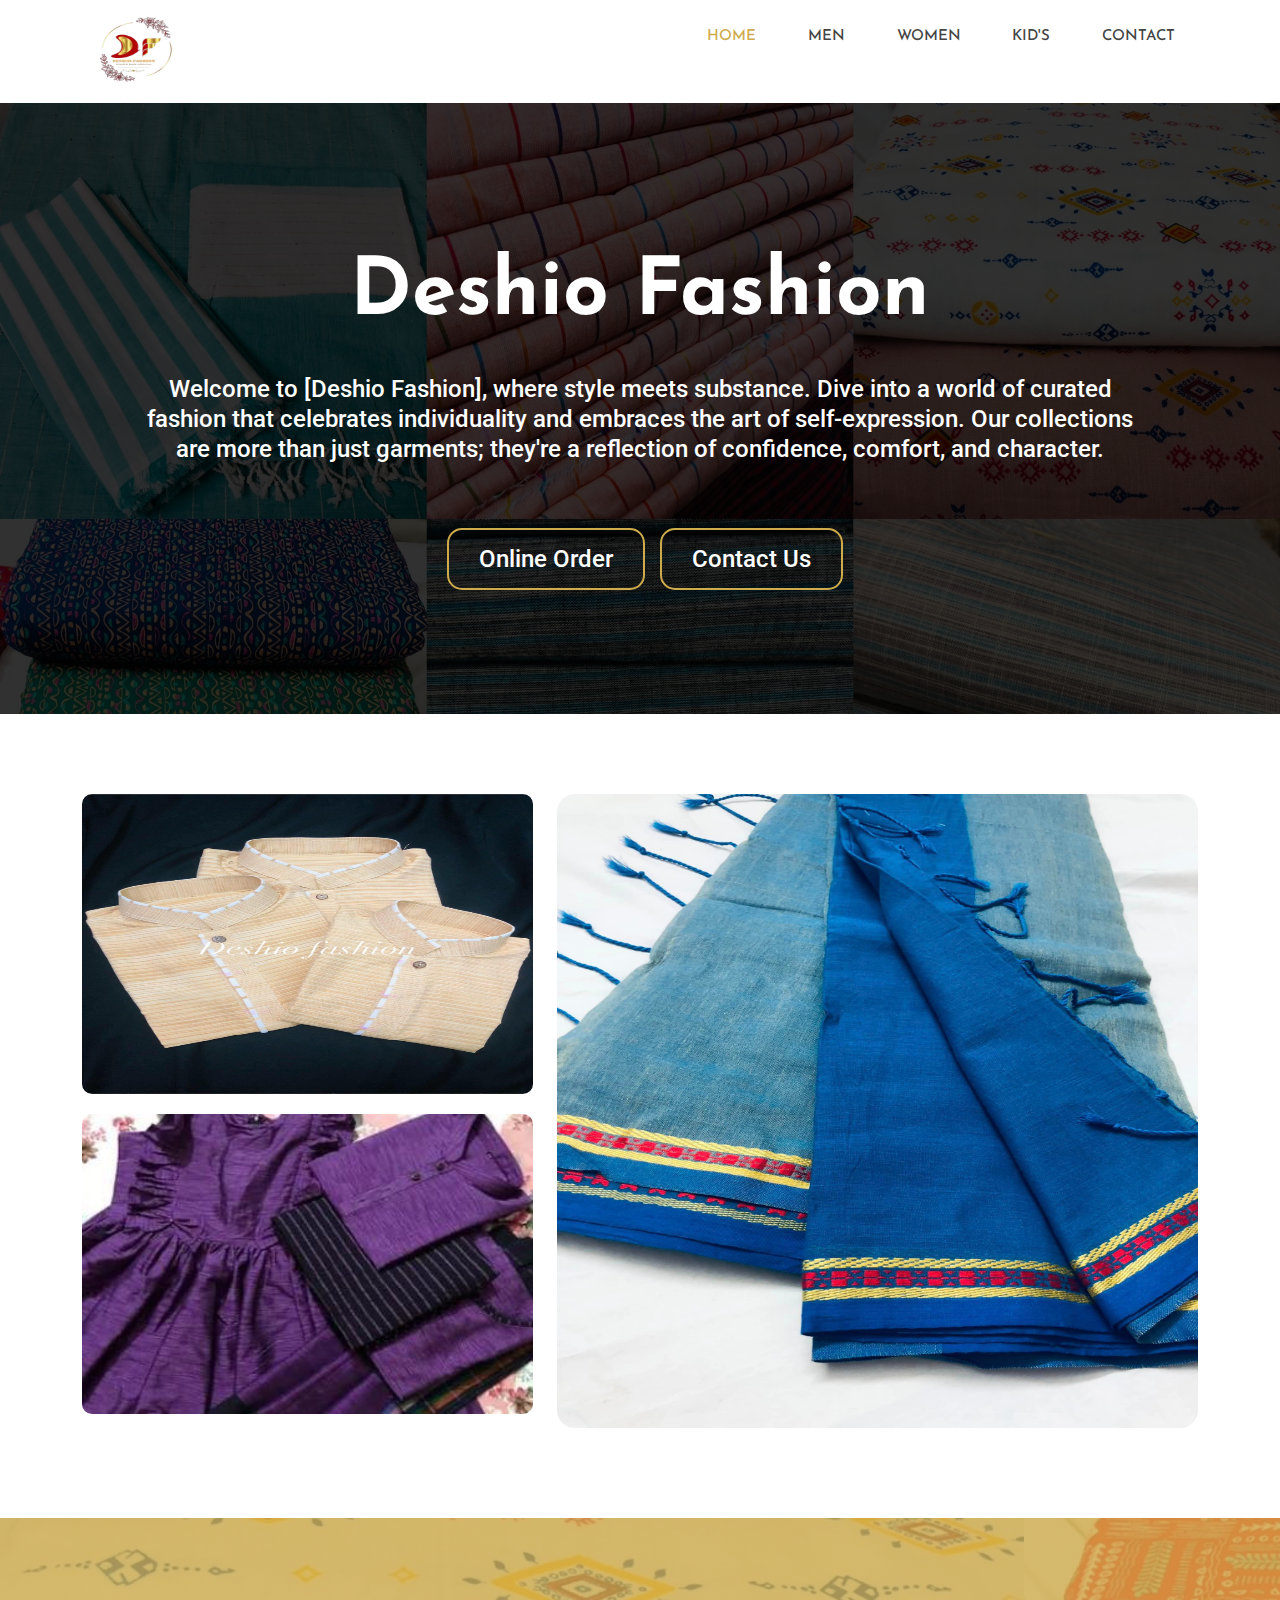
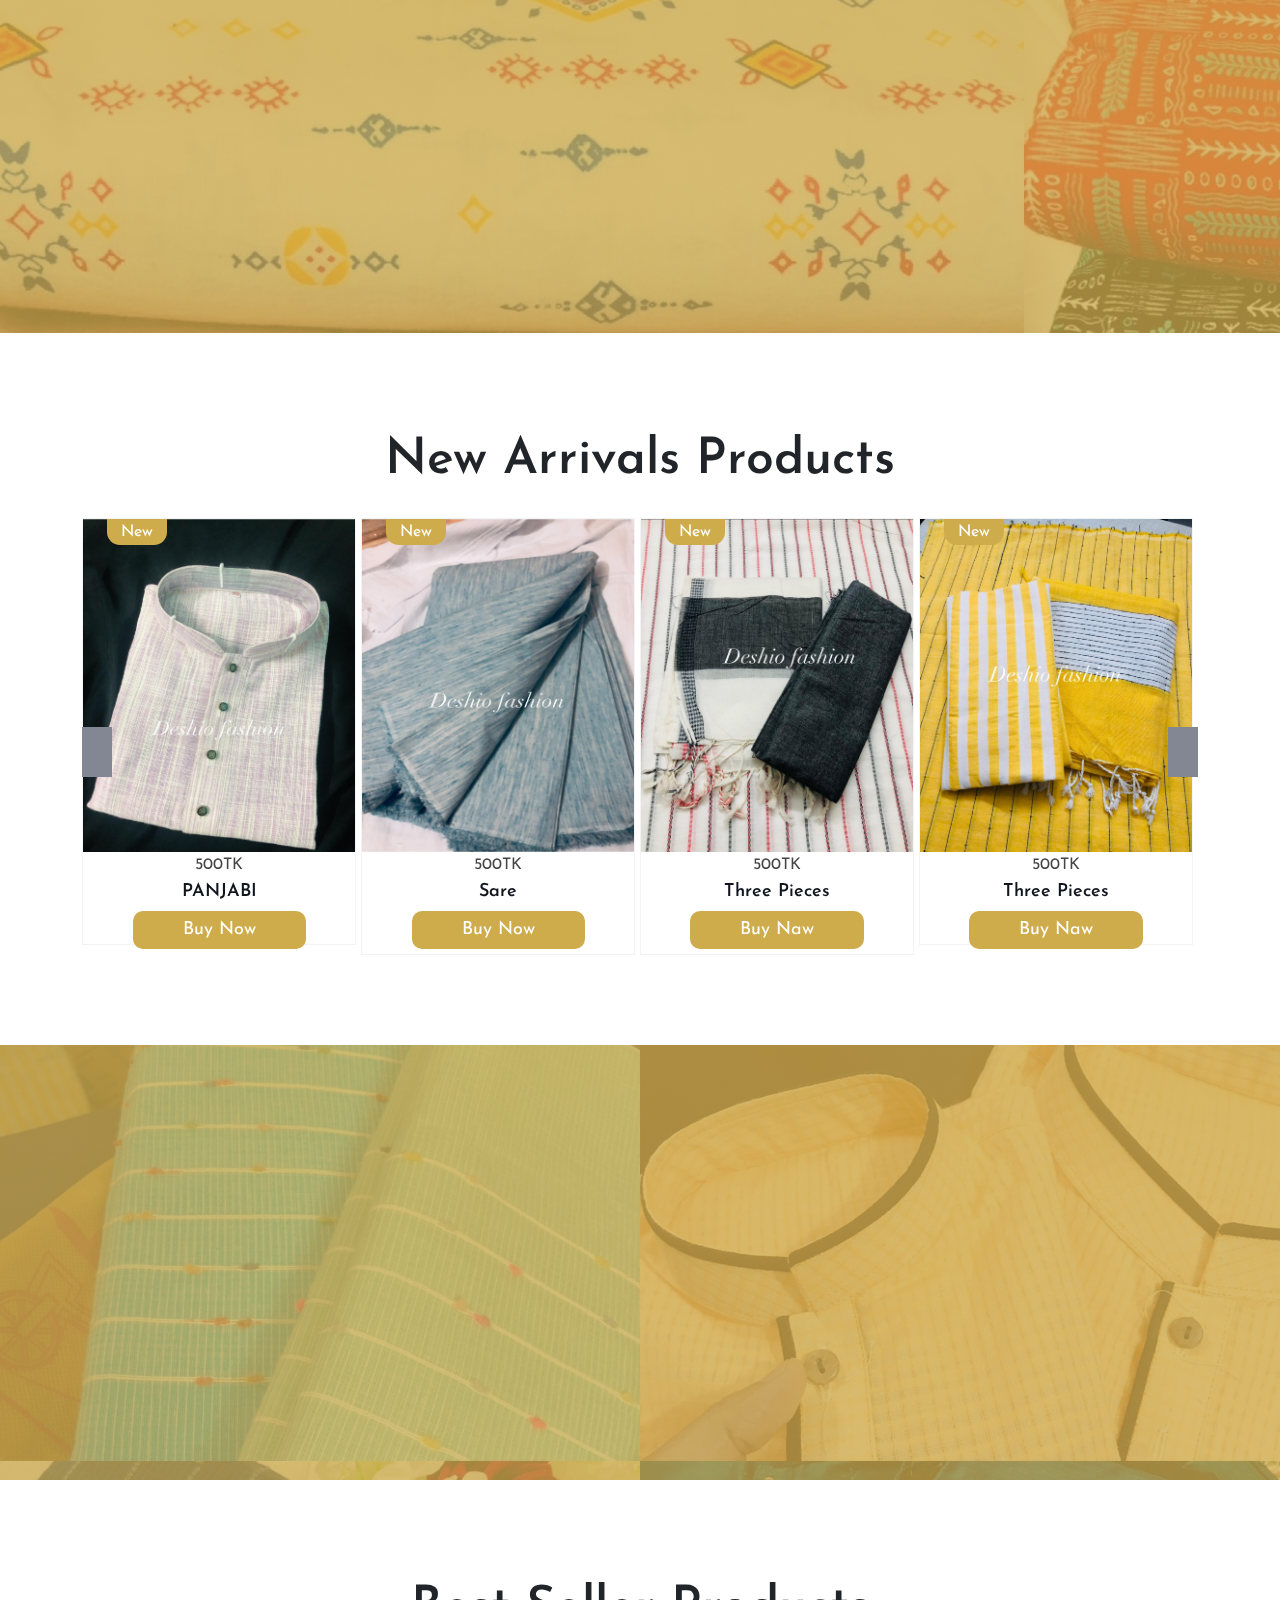
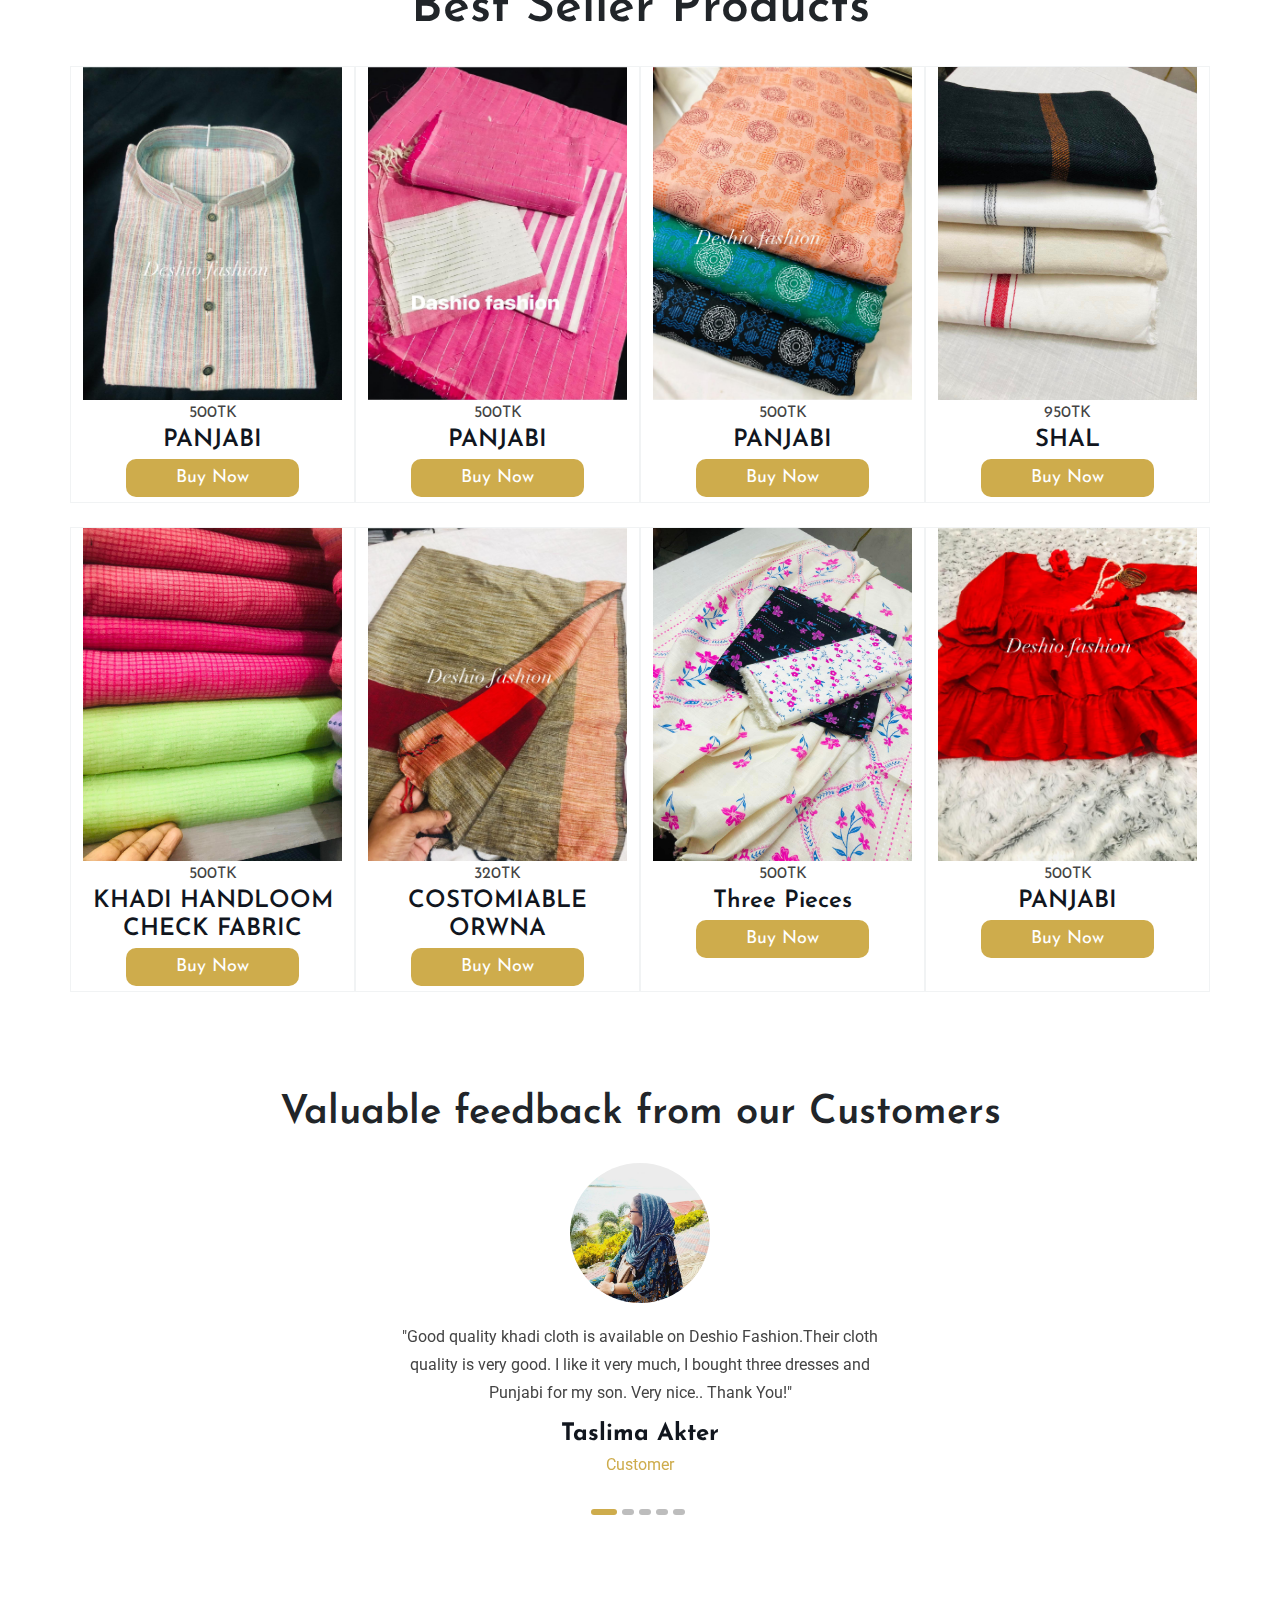
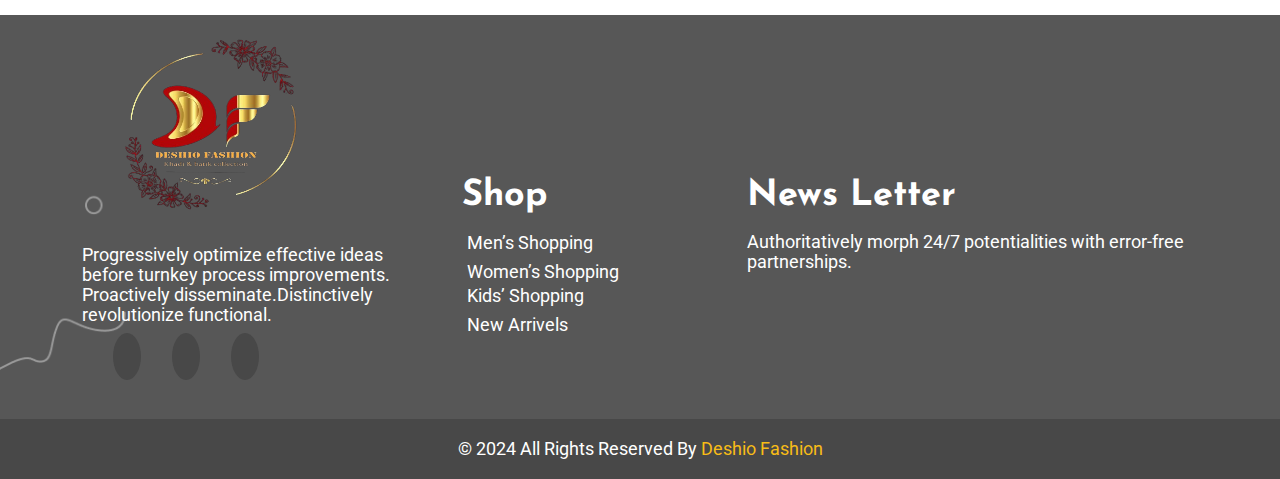
<file: index.html>
<!DOCTYPE html>
<html lang="en">
<head>
    <meta charset="UTF-8">
    <meta name="viewport" content="width=device-width, initial-scale=1.0">
    <meta name="description" content="Description of your website">
    <meta name="keywords" content="keyword1, keyword2, keyword3">
    <meta name="author" content="Deshio fashion">
    <meta property="og:title" content="Deshio fashion ">
    <meta property="og:image" content="URL to image">
    <meta property="og:url" content="URL of the page">
    <meta property="og:type" content="website">
    <meta property="og:description" content="Description">
    <title>Deshio fashion-Home</title>
    <!-- fav icon -->
    <link rel="apple-touch-icon" sizes="180x180" href="/apple-icon-180x180.png">
    <link rel="icon" type="image/png" sizes="192x192"  href="/android-icon-192x192.png">
    <link rel="icon" type="image/png" sizes="32x32" href="/favicon-32x32.png">
    <link rel="icon" type="image/png" sizes="96x96" href="/favicon-96x96.png">
    <link rel="icon" type="image/png" sizes="16x16" href="/favicon-16x16.png">
    <link rel="manifest" href="/manifest.json">
    
    <!-- goole font -->
    <link rel="preconnect" href="https://fonts.googleapis.com">
    <link rel="preconnect" href="https://fonts.gstatic.com" crossorigin>
    <link href="https://fonts.googleapis.com/css2?family=Josefin+Sans:ital,wght@0,400;0,500;0,600;1,700&family=Roboto:wght@300;400;500;700;900&display=swap" rel="stylesheet">

    <!-- font-awsome -->
    <link rel="stylesheet" href="https://cdnjs.cloudflare.com/ajax/libs/font-awesome/6.5.1/css/all.min.css" integrity="sha512-DTOQO9RWCH3ppGqcWaEA1BIZOC6xxalwEsw9c2QQeAIftl+Vegovlnee1c9QX4TctnWMn13TZye+giMm8e2LwA==" crossorigin="anonymous" referrerpolicy="no-referrer" />

    <!--  any css link -->

    <!-- bootstarp css link -->
    <link rel="stylesheet" href="./css/bootstrap.css">
    <!-- aos css link -->
    <link rel="stylesheet" href="./css/aos.css">
    <!-- slick css link -->
    <link rel="stylesheet" href="./css/slick.css">
    <!-- main css link -->
    <link rel="stylesheet" href="./css/main.css">
    <!-- responsive css link  -->
    <link rel="stylesheet" href="./css/responsive.css">
</head>
<body>
    <!-- pre load start -->
    <div class="preload">
        <div class="prebox">
        </div>
      </div> 
      <!-- pre load end -->
    <!-- header section start  -->
    <header>
        <!-- nav-bar start -->
        <nav id="primary_nav" class="navbar navbar-expand-lg">
            <div class="container">
               <div class="b_logo">
                <a href="./index.html"><img src="./img/main-logo.png" alt="" style="height: 87px; width: 107px;"></a>
               </div>
                 <button class="navbar-toggler" data-bs-toggle="collapse" data-bs-target="#primary_menu">
                    <label for="check">
                        <input type="checkbox" id="check"/> 
                        <span></span>
                        <span></span>
                        <span></span>
                      </label>
                 </button>

                 <div id="primary_menu" class="collapse navbar-collapse">
                    <ul>
                        <li><a class="active active_nd" href="./index.html">HOME</a></li>
                        <li><a href="./men.html">MEN</a></li>
                        <li><a href="">WOMEN</a></li>
                        <li><a href="">KID'S</a></li>
                        <li><a href="">CONTACT</a></li>
                    </ul>
                </div>
            </div>
        </nav>
        <!-- nav-bar start -->
    </header>
    <!-- header section end -->

    <!-- main section start -->
    <main>
        <!-- hero section start -->
        <section id="hero">
            
                <div class="hero_slider">
                    <div class="single-item">
                        <div  style="background-image: linear-gradient(rgba(0, 0, 0, 0.8), rgba(0, 0, 0, 0.8)), url(./img/hero-bg-2.jpg);  background-size: cover;">
                            <div class="container">
                                <div class="hero_info col-xs-6">
                                    <h1>Deshio Fashion</h1>
                                    <p>Welcome to [Deshio Fashion], where style meets substance. Dive into a world of curated fashion that celebrates individuality and embraces the art of self-expression. Our collections are more than just garments; they're a reflection of confidence, comfort, and character.</p>
                                </div>
                                <div class="info_btn">
                                    <a href="https://www.facebook.com/deshiofashionbd" target="_blank">Online Order</a>
                                    <a href="#">Contact Us</a>
                                </div>
                            </div>
                        </div>
                    </div>
                    <div class="single-item">
                        <div  style="background-image: linear-gradient(rgba(0, 0, 0, 0.8), rgba(0, 0, 0, 0.8)), url(./img/hero-bg-1.jpg);  background-size: cover;">
                            <div class="container">
                                <div class="hero_info col-xs-6">
                                    <h1>Deshio Fashion</h1>
                                    <p>Welcome to [Deshio Fashion], where style meets substance. Dive into a world of curated fashion that celebrates individuality and embraces the art of self-expression. Our collections are more than just garments; they're a reflection of confidence, comfort, and character.</p>
                                </div>
                                <div class="info_btn">
                                    <a href="https://www.facebook.com/deshiofashionbd" target="_blank">Online Order</a>
                                    <a href="#">Contact Us</a>
                                </div>
                            </div>
                        </div>
                    </div>
                    <div class="single-item">
                        <div  style="background-image: linear-gradient(rgba(0, 0, 0, 0.8), rgba(0, 0, 0, 0.8)), url(./img/hero-bg-4.jpg);  background-size: cover;">
                            <div class="container">
                                <div class="hero_info col-xs-6">
                                    <h1>Deshio Fashion</h1>
                                    <p>Welcome to [Deshio Fashion], where style meets substance. Dive into a world of curated fashion that celebrates individuality and embraces the art of self-expression. Our collections are more than just garments; they're a reflection of confidence, comfort, and character.</p>
                                </div>
                                <div class="info_btn">
                                    <a href="https://www.facebook.com/deshiofashionbd" target="_blank">Online Order</a>
                                    <a href="#">Contact Us</a>
                                </div>
                            </div>
                        </div>
                    </div>
                </div>
                <div class="hero_slider_dots"></div>
        </section>
        <!-- hero section end -->
        <!-- int section start -->
        <section id="int">
            <div class="container">
                <div class="row">
                    <div class="col-lg-5">
                        <div class="int_item">
                            <img src="./img/panjjabi.jpg" alt="" style="width: 100%; height: 300px;">
                            <div class="int_overly">
                                <h4>Men’s Shopping</h4>
                                <a href=""><p>shop Now <i class="fa-solid fa-arrow-right"></i></p></a>
                            </div>
                        </div>
                        <div class="int_item" style="margin-top: 20px;">
                            <img src="./img/fitcher-k.jpg" alt="" style="width: 100%; height: 300px;">
                            <div class="int_overly">
                                <h4> Kids’ Shopping</h4>
                                <a href=""><p>shop Now <i class="fa-solid fa-arrow-right"></i></p></a>
                            </div>
                        </div>
                    </div>
                    <div class="col-lg-7 int_item_nd">
                        <img src="./img/sare.jpg" alt="" style="width: 100%; height: 634px;">
                        <div class="int_overly">
                            <h4>Women’s Shopping</h4>
                            <a href=""><p>shop Now <i class="fa-solid fa-arrow-right"></i></p></a>
                        </div>
                    </div>
                </div>
            </div>
        </section>
        <!-- int section end -->
        <!-- about section start -->
        <section id="about" >
            <div class="container">
                <div class="row">
                    <div class="col-lg-6">
                        <h2 data-aos="fade-down">About Us</h2>
                        <p data-aos="zoom-in">We, as a trusted company located in the heart of City are dedicated to elevating Khadi, the revolutionary fabric, to become an essential component of the fashion industry. Our mission is to deliver superior quality products at competitive prices, ensuring that Khadi becomes a staple in every wardrobe.</p>
                    </div>
                </div>
            </div>
        </section>
        <!-- about section end -->
        <!-- new_pro section start -->
        <section id="new_pro">
            <div class="container">
                <h2>New Arrivals Products</h2>
                <div class="pro_slider">
                    <div class="pro_item">
                        <div>
                            <img src="./img/new-pro-1.jpg" alt="" style="width: 100%; height: 333px;">
                        </div>
                        <div class="pro_info">
                            <small>500TK</small>
                            <h3>PANJABI</h3>
                            <div class="stars">
                                <i class="fa-solid fa-star"></i>
                                <i class="fa-solid fa-star"></i>
                                <i class="fa-solid fa-star"></i>
                                <i class="fa-solid fa-star"></i>
                                <i class="fa-solid fa-star"></i>
                            </div>
                            <div style="margin-top: 10px;">
                                <a target="_blank" href="https://www.facebook.com/story.php?story_fbid=448643381020309&id=100076239523537&mibextid=oFDknk">Buy Now</a>
                            </div>
                            <div class="pro_bag">
                                <span>New</span>
                            </div>
                        </div>
                    </div>
                    <div class="pro_item">
                        <div>
                            <img src="./img/new-pro-2.jpg" alt="" style="width: 100%; height: 333px;">
                        </div>
                        <div class="pro_info">
                            <small>500TK</small>
                            <h3>Sare</h3>
                            <div class="stars">
                                <i class="fa-solid fa-star"></i>
                                <i class="fa-solid fa-star"></i>
                                <i class="fa-solid fa-star"></i>
                                <i class="fa-solid fa-star"></i>
                                <i class="fa-solid fa-star"></i>
                            </div>
                            <div style="margin: 10px;">
                                <a target="_blank" href="https://www.facebook.com/share/p/wA3gHf9N1mTLbDRx/?mibextid=oFDknk">Buy Now</a>
                            </div>
                        </div>
                        <div class="pro_bag">
                            <span>New</span>
                        </div>
                    </div>
                    <div class="pro_item">
                        <div>
                            <img src="./img/new-pro-3.jpg" alt="" style="width: 100%; height: 333px;">
                        </div>
                        <div class="pro_info">
                            <small>500TK</small>
                            <h3>Three Pieces</h3>
                            <div class="stars">
                                <i class="fa-solid fa-star"></i>
                                <i class="fa-solid fa-star"></i>
                                <i class="fa-solid fa-star"></i>
                                <i class="fa-solid fa-star"></i>
                                <i class="fa-solid fa-star"></i>
                            </div>
                            <div style="margin: 10px;">
                                <a  target="_blank" href="https://www.facebook.com/share/p/BdM94umiE9T2T5F4/?mibextid=oFDknk">Buy Naw</a>
                            </div>
                        </div>
                        <div class="pro_bag">
                            <span>New</span>
                        </div>
                    </div>
                    <div class="pro_item">
                        <div>
                            <img src="./img/new-pro-4.jpg" alt="" style="width: 100%; height: 333px;">
                        </div>
                        <div class="pro_info">
                            <small>500TK</small>
                            <h3>Three Pieces</h3>
                            <div class="stars">
                                <i class="fa-solid fa-star"></i>
                                <i class="fa-solid fa-star"></i>
                                <i class="fa-solid fa-star"></i>
                                <i class="fa-solid fa-star"></i>
                                <i class="fa-solid fa-star"></i>
                            </div>
                            <div style="margin-top: 10px;">
                                <a target="_blank" href="https://www.facebook.com/share/p/LAVdeadVm58LTEat/?mibextid=oFDknk">Buy Naw</a>
                            </div>
                            <div class="pro_bag">
                                <span>New</span>
                            </div>
                        </div>
                    </div>
                    <div class="pro_item">
                        <div>
                            <img src="./img/new-pro-5.jpg" alt="" style="width: 100%; height: 333px;">
                        </div>
                        <div class="pro_info">
                            <small>500TK</small>
                            <h3>PANJABI</h3>
                            <div class="stars">
                                <i class="fa-solid fa-star"></i>
                                <i class="fa-solid fa-star"></i>
                                <i class="fa-solid fa-star"></i>
                                <i class="fa-solid fa-star"></i>
                                <i class="fa-solid fa-star"></i>
                            </div>
                            <div style="margin-top: 10px;">
                                <a target="_blank" href="https://www.facebook.com/share/p/UUhPUzx6fbC1KyJQ/?mibextid=oFDknk">Buy Now</a>
                            </div>
                            <div class="pro_bag">
                                <span>New</span>
                            </div>
                        </div>
                    </div>
                </div>
            </div>
        </section>
        <!-- new_pro section end -->
        <!-- offer section start -->
        <section id="offer">
            <div class="container">
                <div class="row">
                    <div class="offer_info">
                        <h2 data-aos="fade-down">What We Are Offering</h2>
                        <p data-aos="zoom-in">
                            At Deshio Fashion, we offer an exhilarating collection of clothing options every time you step into our store. Our commitment is to enhance your shopping experience, catering to women, men, and individuals of all age groups.</p>
                        <p data-aos="fade-up-left" class="o_p-2">
                            We take pride in providing a vast array of essential styles and fashion pieces that have the power to transform your personality. With an extensive variety available, we ensure that you find the perfect ensemble to suit your unique taste and preferences.
                        </p>
                    </div>
                </div>
            </div>
        </section>
        <!-- offer section end -->
        <!-- best_seller_products section start -->
        <section id="best_seller_products">
            <div class="container">
                <h2>Best Seller Products</h2>
                <div class="row g-4" style="justify-content: center;">
                    <div class="seller_box col-lg-3 col-md-4 col-sm-6">
                        <div>
                            <img src="./img/best_1.jpg" alt="" style="width: 100%; height: 333px;">
                        </div>
                        <div class="seller_box_info">
                            <small>500TK</small>
                            <h3>PANJABI</h3>
                            <div class="stars">
                                <i class="fa-solid fa-star"></i>
                                <i class="fa-solid fa-star"></i>
                                <i class="fa-solid fa-star"></i>
                                <i class="fa-solid fa-star"></i>
                                <i class="fa-solid fa-star"></i>
                            </div>
                            <div style="margin-top: 10px; margin-bottom: 10px;">
                                <a target="_blank" href="https://www.facebook.com/deshiofashionbd/posts/pfbid0TW7CSHF6qjMjd5CfU31htEYwSYLH14xk7jP5FvdJr8WbGC5RFK9KD63ZLm8ubfGml">Buy Now</a>
                            </div>
                        </div>
                    </div>
                    <div class="seller_box col-lg-3 col-md-4 col-sm-6">
                        <div>
                            <img src="./img/best_2.jpg" alt="" style="width: 100%; height: 333px;">
                        </div>
                        <div class="seller_box_info">
                            <small>500TK</small>
                            <h3>PANJABI</h3>
                            <div class="stars">
                                <i class="fa-solid fa-star"></i>
                                <i class="fa-solid fa-star"></i>
                                <i class="fa-solid fa-star"></i>
                                <i class="fa-solid fa-star"></i>
                                <i class="fa-solid fa-star"></i>
                            </div>
                            <div style="margin-top: 10px; margin-bottom: 10px;">
                                <a target="_blank" href="https://www.facebook.com/deshiofashionbd/posts/pfbid066PVwwubH7oJbEkGvdfw6A1XDvmxhe3tKJWe9Zhivm9VL36zkJp4b3yjtMDT2rqjl">Buy Now</a>
                            </div>
                        </div>
                    </div>
                    <div class="seller_box col-lg-3 col-md-4 col-sm-6">
                        <div>
                            <img src="./img/best_3jpg.jpg" alt="" style="width: 100%; height: 333px;">
                        </div>
                        <div class="seller_box_info">
                            <small>500TK</small>
                            <h3>PANJABI</h3>
                            <div class="stars">
                                <i class="fa-solid fa-star"></i>
                                <i class="fa-solid fa-star"></i>
                                <i class="fa-solid fa-star"></i>
                                <i class="fa-solid fa-star"></i>
                                <i class="fa-solid fa-star"></i>
                            </div>
                            <div style="margin-top: 10px; margin-bottom: 10px;">
                                <a target="_blank" href="https://www.facebook.com/deshiofashionbd/posts/pfbid0iwQrfkZVcjVtyZZXoau6bCEchy774CYZS9g7wNQBi2gpm2No472xxEQrprptCFyPl">Buy Now</a>
                            </div>
                        </div>
                    </div>
                    <div class="seller_box col-lg-3 col-md-4 col-sm-6">
                        <div>
                            <img src="./img/best_4jpg.jpg" alt="" style="width: 100%; height: 333px;">
                        </div>
                        <div class="seller_box_info">
                            <small>950TK</small>
                            <h3>SHAL</h3>
                            <div class="stars">
                                <i class="fa-solid fa-star"></i>
                                <i class="fa-solid fa-star"></i>
                                <i class="fa-solid fa-star"></i>
                                <i class="fa-solid fa-star"></i>
                                <i class="fa-solid fa-star"></i>
                            </div>
                            <div style="margin-top: 10px; margin-bottom: 10px;">
                                <a target="_blank" href="https://www.facebook.com/deshiofashionbd/posts/pfbid07LuQ8X3wic5V4BkAinu25Dw5BFCsZuB8ag6DQE2h3jWYzCBTLzNVTNFjJi4qratKl">Buy Now</a>
                            </div>
                        </div>
                    </div>
                    <!-- new row -->
                    <div class="seller_box col-lg-3 col-md-4 col-sm-6">
                        <div>
                            <img src="./img/best_5.jpg" alt="" style="width: 100%; height: 333px;">
                        </div>
                        <div class="seller_box_info">
                            <small>500TK</small>
                            <h3>KHADI HANDLOOM CHECK FABRIC</h3>
                            <div class="stars">
                                <i class="fa-solid fa-star"></i>
                                <i class="fa-solid fa-star"></i>
                                <i class="fa-solid fa-star"></i>
                                <i class="fa-solid fa-star"></i>
                                <i class="fa-solid fa-star"></i>
                            </div>
                            <div style="margin-top: 10px; margin-bottom: 10px;">
                                <a target="_blank" href="https://www.facebook.com/deshiofashionbd/posts/pfbid0fzwAg9nCbK41eUDDWxMPXKYQUJrrBz8oLhWe8BVP33hSBYSomqo3PHcVwtD6tBMUl">Buy Now</a>
                            </div>
                        </div>
                    </div>
                    <div class="seller_box col-lg-3 col-md-4 col-sm-6">
                        <div>
                            <img src="./img/best_6.jpg" alt="" style="width: 100%; height: 333px;">
                        </div>
                        <div class="seller_box_info">
                            <small>320TK</small>
                            <h3>COSTOMIABLE ORWNA</h3>
                            <div class="stars">
                                <i class="fa-solid fa-star"></i>
                                <i class="fa-solid fa-star"></i>
                                <i class="fa-solid fa-star"></i>
                                <i class="fa-solid fa-star"></i>
                                <i class="fa-solid fa-star"></i>
                            </div>
                            <div style="margin-top: 10px; margin-bottom: 10px;">
                                <a target="_blank" href="https://www.facebook.com/deshiofashionbd/posts/pfbid0wkUfGhn4EwnNzthU5dGfQWy3m6P6Ez7HbExkAXW1duTqYxBWuMQ2uyW9ejdkyutfl">Buy Now</a>
                            </div>
                        </div>
                    </div>
                    <div class="seller_box col-lg-3 col-md-4 col-sm-6">
                        <div>
                            <img src="./img/best_7.jpg" alt="" style="width: 100%; height: 333px;">
                        </div>
                        <div class="seller_box_info">
                            <small>500TK</small>
                            <h3>Three Pieces</h3>
                            <div class="stars">
                                <i class="fa-solid fa-star"></i>
                                <i class="fa-solid fa-star"></i>
                                <i class="fa-solid fa-star"></i>
                                <i class="fa-solid fa-star"></i>
                                <i class="fa-solid fa-star"></i>
                            </div>
                            <div style="margin-top: 10px; margin-bottom: 10px;">
                                <a target="_blank" href="https://www.facebook.com/deshiofashionbd/posts/pfbid023WLGWG16GZjsaCD6Q5zhsAGYE9tE3eC9L9kwR2s5Qn1jHFde4Q7Y4683MvQHqbP4l">Buy Now</a>
                            </div>
                        </div>
                    </div>
                    <div class="seller_box col-lg-3 col-md-4 col-sm-6">
                        <div>
                            <img src="./img/best_8.jpg" alt="" style="width: 100%; height: 333px;">
                        </div>
                        <div class="seller_box_info">
                            <small>500TK</small>
                            <h3>PANJABI</h3>
                            <div class="stars">
                                <i class="fa-solid fa-star"></i>
                                <i class="fa-solid fa-star"></i>
                                <i class="fa-solid fa-star"></i>
                                <i class="fa-solid fa-star"></i>
                                <i class="fa-solid fa-star"></i>
                            </div>
                            <div style="margin-top: 10px; margin-bottom: 10px;">
                                <a target="_blank" href="https://www.facebook.com/deshiofashionbd/posts/pfbid0cfxghGoY172xbH97MiR1hwpS3mucyMhCLqrE57w97X5p1X8fj3FKHtMf2czepdjdl">Buy Now</a>
                            </div>
                        </div>
                    </div>
                </div>
                
            </div>
        </section>
        <!-- best_seller_products section end -->
        <!-- Feedback section start -->
        <section id="Feedback">
            <div class="container">
                <h2>Valuable feedback from our Customers</h2>
                <div class="Feedback_slider">
                    <div class="Feedback_box">
                        <div class="Feedback_img">
                            <img src="./img/feedback-1.jpg" alt="" style="border-radius: 50%; width: 140px; height: 140px;">
                        </div>
    
                            <p>
                                "Good quality khadi cloth is available on Deshio Fashion.Their cloth quality is very good. I like it very much, I bought three dresses and Punjabi for my son. Very nice.. Thank You!"
                            </p>
                            <h4>
                                Taslima Akter 
                            </h4>
                            <span>Customer</span>
                        
                    </div>
                    <div class="Feedback_box">
                        <div class="Feedback_img">
                            <img src="./img/feedback-2.jpg" alt="" style="border-radius: 50%; width: 140px; height: 140px;">
                        </div>
    
                            <p>
                                "I bought a couple sets from Deshio Fashion,And got exactly what I wanted.And I know that our native khadi cloth is so comfortable only after taking the dress from you.This time I ordered family combo from you.Thank You Deshio Fashion...."
                            </p>
                            <h4>
                                Sultana Akter
                            </h4>
                            <span>Customer</span>
                        
                    </div>
                    <div class="Feedback_box">
                        <div class="Feedback_img">
                            <img src="./img/feedback-3.jpg" alt="" style="border-radius: 50%; width: 140px;height: 140px;">
                        </div>
    
                            <p>
                                "The quality of the fabric is very good, very comfortable to ware in hot weather. It is advised to buy a little more fabric than the quantity while buying because pure cotton khadi woven in it tends to squeeze a little after washing.
                                I will suggest to select this page, because I like it.
                            </p>
                            <h4>
                                Taspir Mahmud
                            </h4>
                            <span>Customer/Devloper</span>
                        
                    </div>
                    <div class="Feedback_box">
                        <div class="Feedback_img">
                            <img src="./img/feedback-5.jpg" alt="" style="border-radius: 50%; width: 140px;height: 140px;">
                        </div>
    
                            <p>
                                "I buy a panjabi fabric for me and my father. Alhamdulillah!!!!! The  quality of the fabric are realy osome.The fabric is very comfortable to ware.Thanks to the page admin!"
                            </p>
                            <h4>
                                Abdullah Al Nabil
                            </h4>
                            <span>Customer</span>
                        
                    </div>
                    <div class="Feedback_box">
                        <div class="Feedback_img">
                            <img src="./img/feedback-4.jpg" alt="" style="border-radius: 50%; width: 140px;height: 140px;">
                        </div>
    
                            <p>
                                Deshio fashion absolutely a trustable   shopping point.Well can follow the page and purchase our demanded clothes.
                            </p>
                            <h4>
                                Abdullah Al Nafiz 
                            </h4>
                            <span>Customer</span>
                        
                    </div>
                </div>
                <div class="Feedback_slider_dots"></div>
            </div>
        </section>
        <!-- Feedback section end -->
    </main>
    <!-- main section end -->

    <!-- footer sextion start -->
    <footer  style="background-image: url(./img/footer_bg-2.jpg); background-size: cover;">
                <div class="container">
                    <div class="row">
                        <div class="col-lg-4 f-1">
                            <img src="./img/main-logo.png" alt="" style="width: 72%; height: 230px;">
                            <div class="f-info">
                               <p>Progressively optimize effective ideas before turnkey process improvements. Proactively disseminate.Distinctively revolutionize functional.</p>
                            </div>
                            <div>
                                <ul class="d-flex">
                                    <li><a target="_blank" href="https://www.facebook.com/deshiofashionbd"><i class="fa-brands fa-square-facebook"></i></a></li>
                                    <li><a target="_blank" href="https://www.instagram.com/lima_ahasan?igsh=d3NrNjlndG5oYTM4"><i class="fa-brands fa-instagram"></i></a></li>
                                    <li><a href="tel:01738-519097"><i class="fa-solid fa-phone"></i></a></li>
                                </ul>
                            </div>
                        </div>
                        <div class="col-lg-3">
                            <h4>Shop</h4>
                            <div class="f-box-info">
                                <span><a href=""><i class="fa-solid fa-bag-shopping"></i> Men’s Shopping</a></span>
                            </div>
                            <div>
                                <span><a href=""><i class="fa-solid fa-bag-shopping"></i> Women’s Shopping</a></span>
                            </div>
                            <div class="f-box-info">
                                <span><a href=""><i class="fa-solid fa-bag-shopping"></i> Kids’ Shopping</a></span>
                            </div>
                            <div class="f-box-info">
                                <span><a href="#new_pro"><i class="fa-solid fa-bag-shopping"></i> New Arrivels</a></span>
                            </div>
    
                        </div>
                        <div class="col-lg-5">
                            <h4>News Letter</h4>
                            <p>Authoritatively morph 24/7 potentialities with error-free partnerships.</p>
                        </div>
                    </div>
                </div>
                <div class="coppy_rights">
                    <p>© 2024 All Rights Reserved By <span>Deshio Fashion</span></p>
                </div>
    </footer>
    <!-- footer sextion end -->


    <!-- all js's links -->
    <script src="./js/jquery-3.7.1.min.js"></script>

    <!-- bootstrap js link  -->
    <script src="./js/bootstrap.bundle.min.js"></script>
    <!-- aos js link -->
    <script src="https://unpkg.com/aos@next/dist/aos.js"></script>
    <script>
        AOS.init({
        duration: 1000,
    });
    </script>
    <!-- slick js link  -->
    <script src="./js/slick.min.js"></script>
    <!-- jquery js link  -->
    <!-- main js link -->
    <script src="./js/main.js"></script>
    
</body>
</html>
</file>
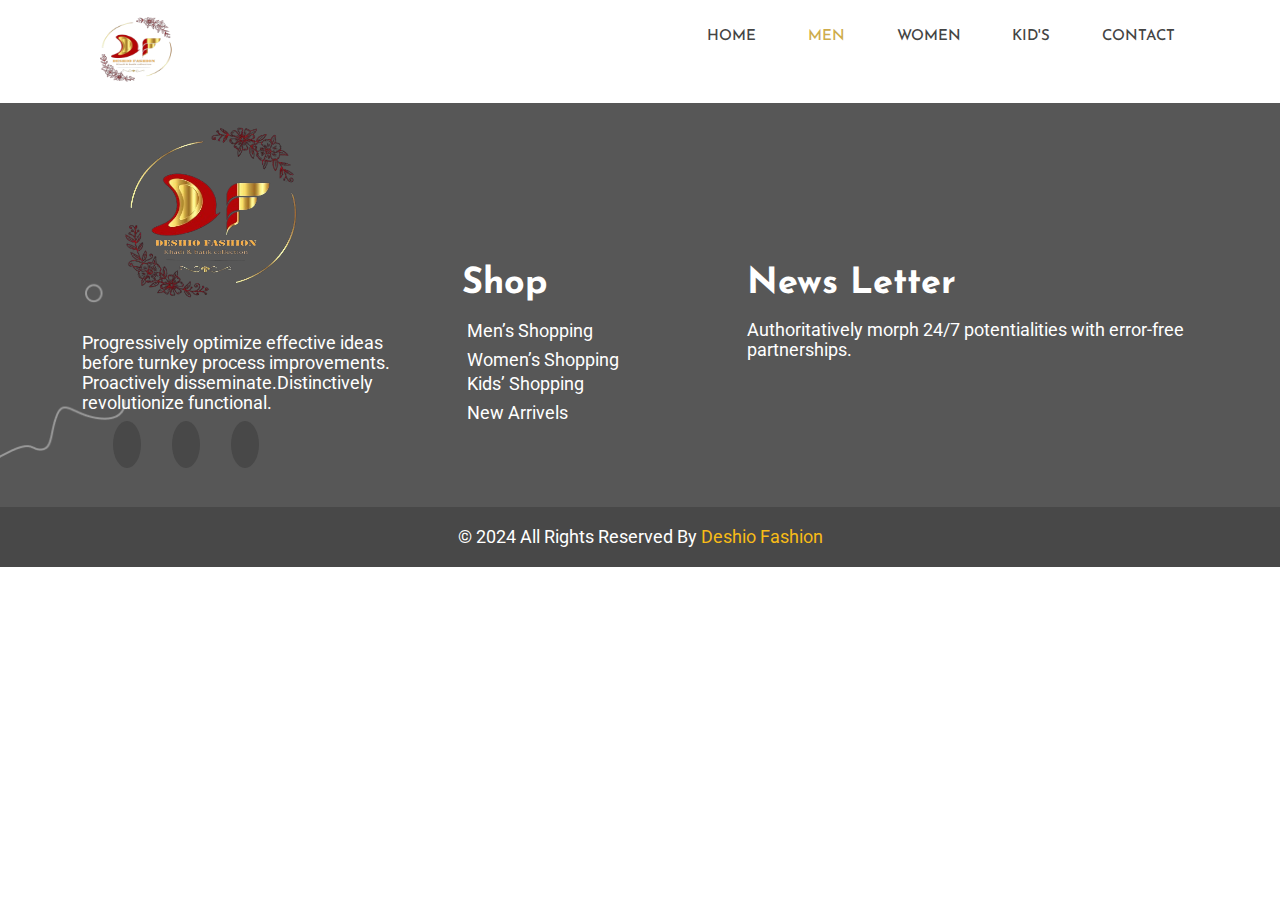
<file: men.html>
<!DOCTYPE html>
<html lang="en">
<head>
    <meta charset="UTF-8">
    <meta name="viewport" content="width=device-width, initial-scale=1.0">
    <meta name="description" content="Description of your website">
    <meta name="keywords" content="keyword1, keyword2, keyword3">
    <meta name="author" content="Deshio fashion">
    <meta property="og:title" content="Deshio fashion ">
    <meta property="og:image" content="URL to image">
    <meta property="og:url" content="URL of the page">
    <meta property="og:type" content="website">
    <meta property="og:description" content="Description">
    <title>Deshio fashion-Home</title>
    <!-- fav icon -->
    <link rel="apple-touch-icon" sizes="180x180" href="/apple-icon-180x180.png">
    <link rel="icon" type="image/png" sizes="192x192"  href="/android-icon-192x192.png">
    <link rel="icon" type="image/png" sizes="32x32" href="/favicon-32x32.png">
    <link rel="icon" type="image/png" sizes="96x96" href="/favicon-96x96.png">
    <link rel="icon" type="image/png" sizes="16x16" href="/favicon-16x16.png">
    <link rel="manifest" href="/manifest.json">
    
    <!-- goole font -->
    <link rel="preconnect" href="https://fonts.googleapis.com">
    <link rel="preconnect" href="https://fonts.gstatic.com" crossorigin>
    <link href="https://fonts.googleapis.com/css2?family=Josefin+Sans:ital,wght@0,400;0,500;0,600;1,700&family=Roboto:wght@300;400;500;700;900&display=swap" rel="stylesheet">

    <!-- font-awsome -->
    <link rel="stylesheet" href="https://cdnjs.cloudflare.com/ajax/libs/font-awesome/6.5.1/css/all.min.css" integrity="sha512-DTOQO9RWCH3ppGqcWaEA1BIZOC6xxalwEsw9c2QQeAIftl+Vegovlnee1c9QX4TctnWMn13TZye+giMm8e2LwA==" crossorigin="anonymous" referrerpolicy="no-referrer" />

    <!--  any css link -->

    <!-- bootstarp css link -->
    <link rel="stylesheet" href="./css/bootstrap.css">
    <!-- aos css link -->
    <link rel="stylesheet" href="./css/aos.css">
    <!-- slick css link -->
    <link rel="stylesheet" href="./css/slick.css">
    <!-- main css link -->
    <link rel="stylesheet" href="./css/main.css">
    <!-- responsive css link  -->
    <link rel="stylesheet" href="./css/responsive.css">
</head>
<body>
    <!-- pre load start -->
    <div class="preload">
        <div class="prebox">
        </div>
      </div> 
      <!-- pre load end -->
    <!-- header section start  -->
    <header>
        <!-- nav-bar start -->
        <nav id="primary_nav" class="navbar navbar-expand-lg">
            <div class="container">
               <div class="b_logo">
                <a href="./index.html"><img src="./img/main-logo.png" alt="" style="height: 87px; width: 107px;"></a>
               </div>
                 <button class="navbar-toggler" data-bs-toggle="collapse" data-bs-target="#primary_menu">
                    <label for="check">
                        <input type="checkbox" id="check"/> 
                        <span></span>
                        <span></span>
                        <span></span>
                      </label>
                 </button>

                 <div id="primary_menu" class="collapse navbar-collapse">
                    <ul>
                        <li><a href="./index.html">HOME</a></li>
                        <li><a class="active active_nd" href="./men.html">MEN</a></li>
                        <li><a href="">WOMEN</a></li>
                        <li><a href="">KID'S</a></li>
                        <li><a href="">CONTACT</a></li>
                    </ul>
                </div>
            </div>
        </nav>
        <!-- nav-bar start -->
    </header>
    <!-- header section end -->

    <!-- main section start -->
    <main>

    </main>
    <!-- main section end -->

    <!-- footer sextion start -->
    <footer  style="background-image: url(./img/footer_bg-2.jpg); background-size: cover;">
                <div class="container">
                    <div class="row">
                        <div class="col-lg-4 f-1">
                            <img src="./img/main-logo.png" alt="" style="width: 72%; height: 230px;">
                            <div class="f-info">
                               <p>Progressively optimize effective ideas before turnkey process improvements. Proactively disseminate.Distinctively revolutionize functional.</p>
                            </div>
                            <div>
                                <ul class="d-flex">
                                    <li><a target="_blank" href="https://www.facebook.com/deshiofashionbd"><i class="fa-brands fa-square-facebook"></i></a></li>
                                    <li><a target="_blank" href="https://www.instagram.com/lima_ahasan?igsh=d3NrNjlndG5oYTM4"><i class="fa-brands fa-instagram"></i></a></li>
                                    <li><a href="tel:01738-519097"><i class="fa-solid fa-phone"></i></a></li>
                                </ul>
                            </div>
                        </div>
                        <div class="col-lg-3">
                            <h4>Shop</h4>
                            <div class="f-box-info">
                                <span><a href=""><i class="fa-solid fa-bag-shopping"></i> Men’s Shopping</a></span>
                            </div>
                            <div>
                                <span><a href=""><i class="fa-solid fa-bag-shopping"></i> Women’s Shopping</a></span>
                            </div>
                            <div class="f-box-info">
                                <span><a href=""><i class="fa-solid fa-bag-shopping"></i> Kids’ Shopping</a></span>
                            </div>
                            <div class="f-box-info">
                                <span><a href="#new_pro"><i class="fa-solid fa-bag-shopping"></i> New Arrivels</a></span>
                            </div>
    
                        </div>
                        <div class="col-lg-5">
                            <h4>News Letter</h4>
                            <p>Authoritatively morph 24/7 potentialities with error-free partnerships.</p>
                        </div>
                    </div>
                </div>
                <div class="coppy_rights">
                    <p>© 2024 All Rights Reserved By <span>Deshio Fashion</span></p>
                </div>
    </footer>
    <!-- footer sextion end -->


    <!-- all js's links -->
    <script src="./js/jquery-3.7.1.min.js"></script>

    <!-- bootstrap js link  -->
    <script src="./js/bootstrap.bundle.min.js"></script>
    <!-- aos js link -->
    <script src="https://unpkg.com/aos@next/dist/aos.js"></script>
    <script>
        AOS.init({
        duration: 1000,
    });
    </script>
    <!-- slick js link  -->
    <script src="./js/slick.min.js"></script>
    <!-- jquery js link  -->
    <!-- main js link -->
    <script src="./js/main.js"></script>
    
</body>
</html>
</file>
<file: css/main.css>
/* common css */
h1,h2,h3,h4,h5,h6,
p,
ul,ol,
small{
    padding: 0;
    margin: 0;
}
ol,ul{
    list-style-type: none;
}
a,a:hover{
    text-decoration: none;
}
/* common css */
/* pre load start */
.preload {
  width: 100%;
  height: 100vh;
  position: fixed;
  background-color: rgba(0, 0, 0, 0.582);
  z-index: 999999;
  display: flex;
  justify-content: center;
  align-items: center;
  transition: 0.25ms;
}
.preload .prebox {
  width: 250px;
  height: 250px;
  border-radius: 50%;
  border-top: 5px solid rgb(255, 255, 255);
  border-right: 5px solid transparent;
  animation: preloader 1s linear infinite forwards;
}

@keyframes preloader {
  0% {
    transform: rotate(0);
  }
  100% {
    transform: rotate(360deg);
  }
}
/* pre load end */

/* nav css start */


 label{
  display:flex;
   flex-direction:column;
   width:70px;
   cursor:pointer;
   
 }
 
 label span{
   background: #444;
   border-radius:10px;
   height: 5px;
   margin: 5px 0;
   transition: .4s  cubic-bezier(0.68, -0.6, 0.32, 1.6);
 
 }
 
 
 span:nth-of-type(1){
   width:50%;
   
 }
 
 span:nth-of-type(2){
   width:95%;
 }
 
 
 span:nth-of-type(3){
   width:50%;
   margin-left: 30px;
  
 }
 
 
 input[type="checkbox"]{
   display:none;
 }
 
 
 input[type="checkbox"]:checked ~ span:nth-of-type(1){
   transform-origin:bottom;
   transform:rotatez(35deg) translate(8px,0px)
 }
 
 
 input[type="checkbox"]:checked ~ span:nth-of-type(2){
   
   transform-origin:top;
   transform:rotatez(-45deg)
 }
 
 
 input[type="checkbox"]:checked ~ span:nth-of-type(3){
   
   transform-origin:bottom;
   width:50%;
   transform: translate(1px,-11px) rotatez(30deg);
 
 }
 nav #primary_menu ul{
    margin-left: 490px;
    
} 
nav #primary_menu ul li a{
    color: #444;
    font-size: 15px;
    font-weight: 500;
    line-height: 200%; 
    margin-top: 13px;
    padding: 5px 28px;
    position: relative;
    font-family: Josefin Sans;
}
nav #primary_menu ul{
    display: flex;
}
nav #primary_menu ul li a::after{
    content: '';
    position: absolute;
    width: 0%;
    height: 1px;
    background-color: #CEAC4C;
    bottom: 0;
    left: 0;
    transition: .6s;
}
nav #primary_menu ul li a:hover{
    color: #CEAC4C;
}
nav #primary_menu ul li a.active{
  color: #CEAC4C; 

}
nav #primary_menu ul li a:hover::after{
    width: 100%;
}

/* nav css end */

/* hero section start */
#hero h1{
    font-size: 80px;
    line-height: 1.5;
    margin-bottom: 15px;
    color: #fff;
    font-family: Josefin Sans;
    text-align: center;
    font-weight: 900;
    max-width: 100%;
    padding-top: 131px;
  
}
#hero p{
	font-weight: 500;
	color: #fff;
  text-align: center;
	font-size: 24px;
	line-height: 30px;
	font-family: Roboto;
	margin-bottom: 43px;
	margin: auto;
  width: 990px;
  margin-top: 20px;
}
#hero {
  text-align: center;
}
#hero a{
  font-weight: 500;
	color: #fff;
  border: 2px solid #CEAC4C;
	font-size: 24px;
	line-height: 30px;
	font-family: Roboto;
	margin-bottom: 43px;
  padding: 15px 30px;
  border-radius: 15px;
  margin-left: 10px;
  transition: .6s;
}
#hero a:hover{
  background-color: #CEAC4C;
}
#hero .info_btn{
  margin-top: 80px;
  padding-bottom: 140px;
  position: relative;
}
.hero_slider_dots{
  position: absolute;
  bottom: 5px;
  right: 50%;
}
.hero_slider_dots ul{
  display: flex;
  flex-wrap: wrap;
  justify-content: center;
  margin-top: 51px;
}
.hero_slider_dots ul li button{
  width: 10px;
  height: 6px;
  border-radius: 5px;
  border: none;
  font-size: 0;
  background-color: #BDBDBD;
  transition: 0.35s ease; 
}
.hero_slider_dots ul li {
  line-height: 0;
  margin-right: 5px;
}
.hero_slider_dots li.slick-active button{
  width: 26px;
  background-color: #CEAC4C;
}
/* hero section end */

/* int section start */
#int{
  margin-top: 80px;
}
#int .int_item img{
  border-radius: 10px;
}
#int .int_item{
  position: relative;
}
#int .int_item_nd img{
  border-radius: 18px;
}
#int .int_item_nd{
  position: relative;
}
#int .int_overly{
  position: absolute;
  inset: 20px;
  background-color: #ceab4ca3;
  display: flex;
  justify-content: center;
  align-items: center;
  flex-direction: column;
  transform: scaleY(0);
  transition: .9s;
  border-radius: 15px;
  transform-origin: bottom;
}
#int .int_item:hover .int_overly{
  transform: scaleY(1);
} 
#int .int_item_nd:hover .int_overly{
  transform: scaleY(1);
}
#int .int_overly h4{
  font-family: Josefin Sans;
  font-size: 30px;
  font-weight: 500;
  line-height: 25px;
  color: rgba(0, 0, 0, 0.682);
}
#int .int_overly a{
  font-family: Roboto;
  font-size: 15px;
  /* font-weight: 400; */
  line-height: 20px;
  color: rgba(0, 0, 0, 0.682);
  margin-top: 10px;
}
/* int section end */
/* about section start */
#about{
  background: linear-gradient(to bottom, #ceab4ccf, #ceab4cc8, #ceab4cc1), url(./../img/about-bg.jpg); 
  margin-top: 90px;
  margin-bottom: 90px;
}
#about h2{
  font-size: 70px;
  font-family: Josefin Sans;
  font-weight: 600;
  line-height: 1.5;
  margin-top: 50px;
}
#about p{
	font-size: 24px;
	line-height: 30px;
	font-family: Roboto;
  font-weight: 400;
  text-align: left;
  margin-bottom: 50px;
}
/* about section end */

/* new_pro section start */
#new_pro h2{
  font-size: 50px;
  font-family: Josefin Sans;
  font-weight: 600;
  line-height: 1.5;
  margin-top: 50px;
  text-align: center;
}
.pro_info{
  text-align: center !important;
}
.stars{
  color: #CEAC4C;
}
.pro_info small{
  font-family: Josefin Sans;
	font-style: normal;
	font-weight: 400;
	line-height: 26px;
	color: #444;
	font-size: 16px;
	border: none;
}
.pro_info h3 {
	font-family: Josefin Sans;
	font-style: normal;
	font-weight: 600;
	line-height: 28px;
	color: #11161E;
	font-size: 18px;
}
.pro_item{
  border: 1px solid #F1F3F4;
  width: 335px;
  margin-right: 5px;
  margin-top: 20px;
}
.pro_info a{
  background-color: #CEAC4C;
  font-family: Josefin Sans;
  line-height: 28px;
  font-weight: 400;
  font-size: 18px;
  color: #ffff;
  padding-left: 50px;
  padding-right: 50px;
  padding-top: 10px;
  padding-bottom: 10px;
  border-radius: 10px;
  margin-bottom: 20px
}
.pro_slider .slider_arrow{
  width: 30px;
  height: 50px;
  background-color: #838793;
  color: white;
  line-height: 50px;
  justify-content: center;
  display: flex;
  cursor: pointer;
  font-size: 18px;
  position: absolute;
  z-index: 99;
  top: 50%;
}
.fa-chevron-left{
  left: 0px;
  
}
.fa-chevron-right{
  right: 0px;
  
}
.pro_item .pro_bag{
  background-color: #CEAC4C;
  position: absolute;
  left: 24px;
  top: 0;
  z-index: 99;
  border-radius: 0px 0px 13px 13px;
}
.pro_item .pro_bag span{
  color: white;
  padding: 9px 14px;
  font-family: Josefin Sans;
  font-style: normal;
  font-weight: 400;
  line-height: 26px;
  font-size: 16px;
}
.pro_item{
  position: relative;
}
/* new_pro section end */

/* offer section start */
#offer{
  background: linear-gradient(to bottom, #ceab4ccf, #ceab4cc8, #ceab4cc1), url(./../img/offer-bg.jpg); 
  background-size: cover;
  margin-top: 90px;
}
#offer .offer_info h2{
  font-size: 70px;
  font-family: Josefin Sans;
  font-weight: 600;
  line-height: 1.5;
  margin-top: 50px;
}
#offer .offer_info p{
  font-size: 24px;
	line-height: 30px;
	font-family: Roboto;
  font-weight: 400;
  text-align: left;
  margin-bottom: 30px;
  width: 900px;
}
#offer .o_p-2{
  padding-bottom: 40px;
}
/* offer section end */

/* best_seller_product section start */
#best_seller_products{
  margin-top: 91px;
}
#best_seller_products .seller_box{
  border: 1px solid #F1F3F4;
  /* margin-top: 20px; */
}
#best_seller_products .seller_box .seller_box_info{
  text-align: center !important;
}
#best_seller_products .seller_box .seller_box_info small{
  font-family: Josefin Sans;
	font-style: normal;
	font-weight: 400;
	line-height: 26px;
	color: #444;
	font-size: 16px;
	border: none;
}
#best_seller_products .seller_box .seller_box_info h3{
  font-family: Josefin Sans;
	font-style: normal;
	font-weight: 600;
	line-height: 28px;
	color: #11161E;
	font-size: 24px;
}
#best_seller_products .seller_box .seller_box_info a{
  background-color: #CEAC4C;
  font-family: Josefin Sans;
  line-height: 28px;
  font-weight: 400;
  font-size: 18px;
  color: #ffff;
  padding-left: 50px;
  padding-right: 50px;
  padding-top: 10px;
  padding-bottom: 10px;
  border-radius: 10px;
  margin-bottom: 20px
}
#best_seller_products h2{
  font-size: 50px;
  font-family: Josefin Sans;
  font-weight: 600;
  line-height: 1.5;
  margin-top: 50px;
  text-align: center;
  margin-bottom: 20px;
}
/* best_seller_product section end */

/* Feedback section start */
#Feedback{
  margin-bottom: 100px;
  margin-top: 91px;
}
#Feedback .Feedback_box{
  display: grid;
  justify-content: center;

}
#Feedback .Feedback_box .Feedback_img{
  display: flex;
  justify-content: center;
}
#Feedback h2{
  font-size: 40px;
  font-family: Josefin Sans;
  font-weight: 600;
  line-height: 1.5;
  margin-top: 50px;
  text-align: center;
  margin-bottom: 20px;
}

#Feedback .Feedback_box p{
  font-family: Roboto;
  font-style: normal;
  font-weight: 400;
  line-height: 28px;
  color: #444;
  font-size: 16px;
   width: 517px;
  text-align: center;
  display: flex;
  justify-content: center;
  margin-top: 20px;
} 
#Feedback .Feedback_box h4{
  font-family: Josefin Sans;
  font-style: normal;
  font-weight: 700;
  line-height: 34px;
  color: #11161E;
  font-size: 24px;
   width: 517px;
  text-align: center;
  display: flex;
  justify-content: center;
  margin-top: 10px;
}
#Feedback .Feedback_box span{
  font-family: Roboto;
  font-style: normal;
  font-weight: 400;
  line-height: 28px;
  color: #CEAC4C;
  font-size: 16px;
  text-align: center;
   width: 517px;
  text-align: center;
  display: flex;
  justify-content: center;
}
.Feedback_slider_dots ul{
  display: flex;
  flex-wrap: wrap;
  justify-content: center;
}
.Feedback_slider_dots ul li button{
  width: 10px;
  height: 6px;
  border-radius: 5px;
  border: none;
  font-size: 0;
  background-color: #BDBDBD;
  transition: 0.35s ease; 
}
.Feedback_slider_dots ul li {
  line-height: 0;
  margin-right: 5px;
}
.Feedback_slider_dots li.slick-active button{
  width: 26px;
  background-color: #CEAC4C;
}
/* Feedback section end */

/* footer section start */
footer h4{
  color: white;
  font-family: Josefin Sans;
  font-weight: 700;
  line-height: 72px;
  font-size: 36px;
  margin-top: 145px;
 
}
footer p{
  color: white;
  font-family: Roboto;
  font-weight: 400;
  line-height: 20px;
  font-size: 18px;
}
footer .f-1 a i{
  width: 100%;
  height: 100%;
  line-height: 100%;
  border-radius: 50%;
  background-color: #484848;
  padding: 14px;
  color: #fff;
}
footer .f-1 ul li{
  margin-left: 31px;
  margin-top: 20px;
}
footer span a{
  color: white;
  font-family: Roboto;
  font-weight: 400;
  line-height: 20px;
  font-size: 18px;
  margin-bottom: 20px;
  transition: .5s;
}
footer span a:hover{
  color: #CEAC4C;
}
footer span i{
  margin-right: 5px;
}
footer .f-box-info{
  margin-bottom: 5px;
}
.coppy_rights{
  margin-top: 50px;
  background-color: #484848;
  padding: 20px;
}
.coppy_rights p{
  text-align: center;
}
.coppy_rights span{
  color: #F8BC17;
}
/* footer section end */
</file>
<file: css/responsive.css>
/* xxl */
@media (min-width:1400px){
    .hero_slider_dots {
        bottom: 232px;
        right: 50%;
    }
}

/* xl */
@media (min-width:1200px) and (max-width:1399.98px){
    
}

/* lg */
@media (min-width:992px) and (max-width:1199.98px){
    nav #primary_menu ul {
        margin-left: 310px;
    }
    #hero h1 {
        font-size: 75px;
        line-height: 0.5;
        margin-bottom: 29px;
        padding-top: 125px;
    }
    #hero p {
        font-size: 19px;
        margin-bottom: 40px;
        margin-top: 20px;
    }
    #about h2 {
        font-size: 68px;
    }
    #about p {
        font-size: 23px;
    }
    #offer .offer_info h2 {
        margin-top: 48px;
        font-size: 68px;
    }
    #offer .offer_info p {
        font-size: 22px;
    }
    .hero_slider_dots {
        bottom: 305px;
    }
}

/* md */
@media (min-width:768px) and (max-width:991.98px){
    nav #primary_menu ul{
        margin-left: 0px;  
    }
    #hero p {
        font-size: 20px;
        margin-bottom: 40px;
        margin-top: 5px;
    }
    #hero h1 {
        font-size: 77px;
        padding-top: 130px;
    }
    img, svg {
        vertical-align: revert;
    }
    #about h2 {
        font-size: 64px;
        margin-top: 45px;
    }
    #about p {
        font-size: 21px;
        margin-bottom: 47px;
    }
    #new_pro h2 {
        font-size: 46px;
    }
    #offer .offer_info h2 {
        font-size: 52px;
        margin-top: 40px;
    }
    #offer .offer_info p {
        font-size: 18px;
        margin-bottom: 25px;
        width: 720px;
    }
    #Feedback h2 {
        font-size: 34px;
        margin-bottom: 18px;
    }
    .hero_slider_dots {
        bottom: 250px;
    }
}
/* sm */
@media (min-width:576px) and (max-width:767.98px){
    nav #primary_menu ul{
        margin-left: 0px;  
    }
    #hero h1 {
        font-size: 70px;
        padding-top: 43px;
    }
    #hero p {
        font-weight: 500;
        width: 541px;
        margin-top: 10px;
    }
    #hero a {
        font-size: 21px;
    }
    img, svg {
        vertical-align: revert;
    }
    #about h2 {
        font-size: 60px;
        margin-top: 20px;
    }
    #about p {
        font-size: 17px;
        margin-bottom: 17px;
    }
    #offer .offer_info h2 {
        font-size: 40px;
        margin-top: 17px;
    }
    #offer .offer_info p {
        font-size: 16px;
        line-height: 30px;
        margin-bottom: 20px;
        width: 536px;
    }
    #best_seller_products h2 {
        font-size: 43px;
        margin-top: 40px;
        margin-bottom: 15px;
    }
    footer h4 {
        margin-top: 15px;
    }
    #Feedback h2 {
        font-size: 29px;
    }
}

/* xs */
@media (max-width:575.98px){
    nav #primary_menu ul{
        margin-left: 0px;  
    }
    nav #primary_menu ul li a {
        font-size: 12px;
        padding: 14px 15px;
    }
    .hero_slider_dots {
        bottom: -67px;
    }
    #hero h1 {
        font-size: 65px;
        padding-top: 30px;
    }
    #hero p {
        font-size: 17;
        margin-bottom: 35px;
        width: 349px;
        margin-top: 15px;
    }
    #hero .info_btn {
        margin-top: 29px;
        padding-bottom: 35px;
    }
    #hero a {
        font-size: 16px;
        padding: 10px 23px;
        margin-left: 10px;
    }
    img, svg {
        vertical-align: revert;
    }
    #about h2 {
        font-size: 54px;
        margin-top: 13px;
    }
    #about p {
        font-size: 22px;
        margin-bottom: 26px;
    }
    #new_pro h2 {
        font-size: 45px;
        margin-top: -42px;
    }
    #offer .offer_info h2 {
        font-size: 44px;
        margin-top: 16px;
    }
    #offer .offer_info p {
        font-size: 20px;
        margin-bottom: 0px;
        width: 333px;
    }
    footer h4 {
        color: white;
        font-family: Josefin Sans;
        font-weight: 700;
        line-height: 72px;
        font-size: 36px;
        margin-top: 24px;
    }
  
}
</file>
